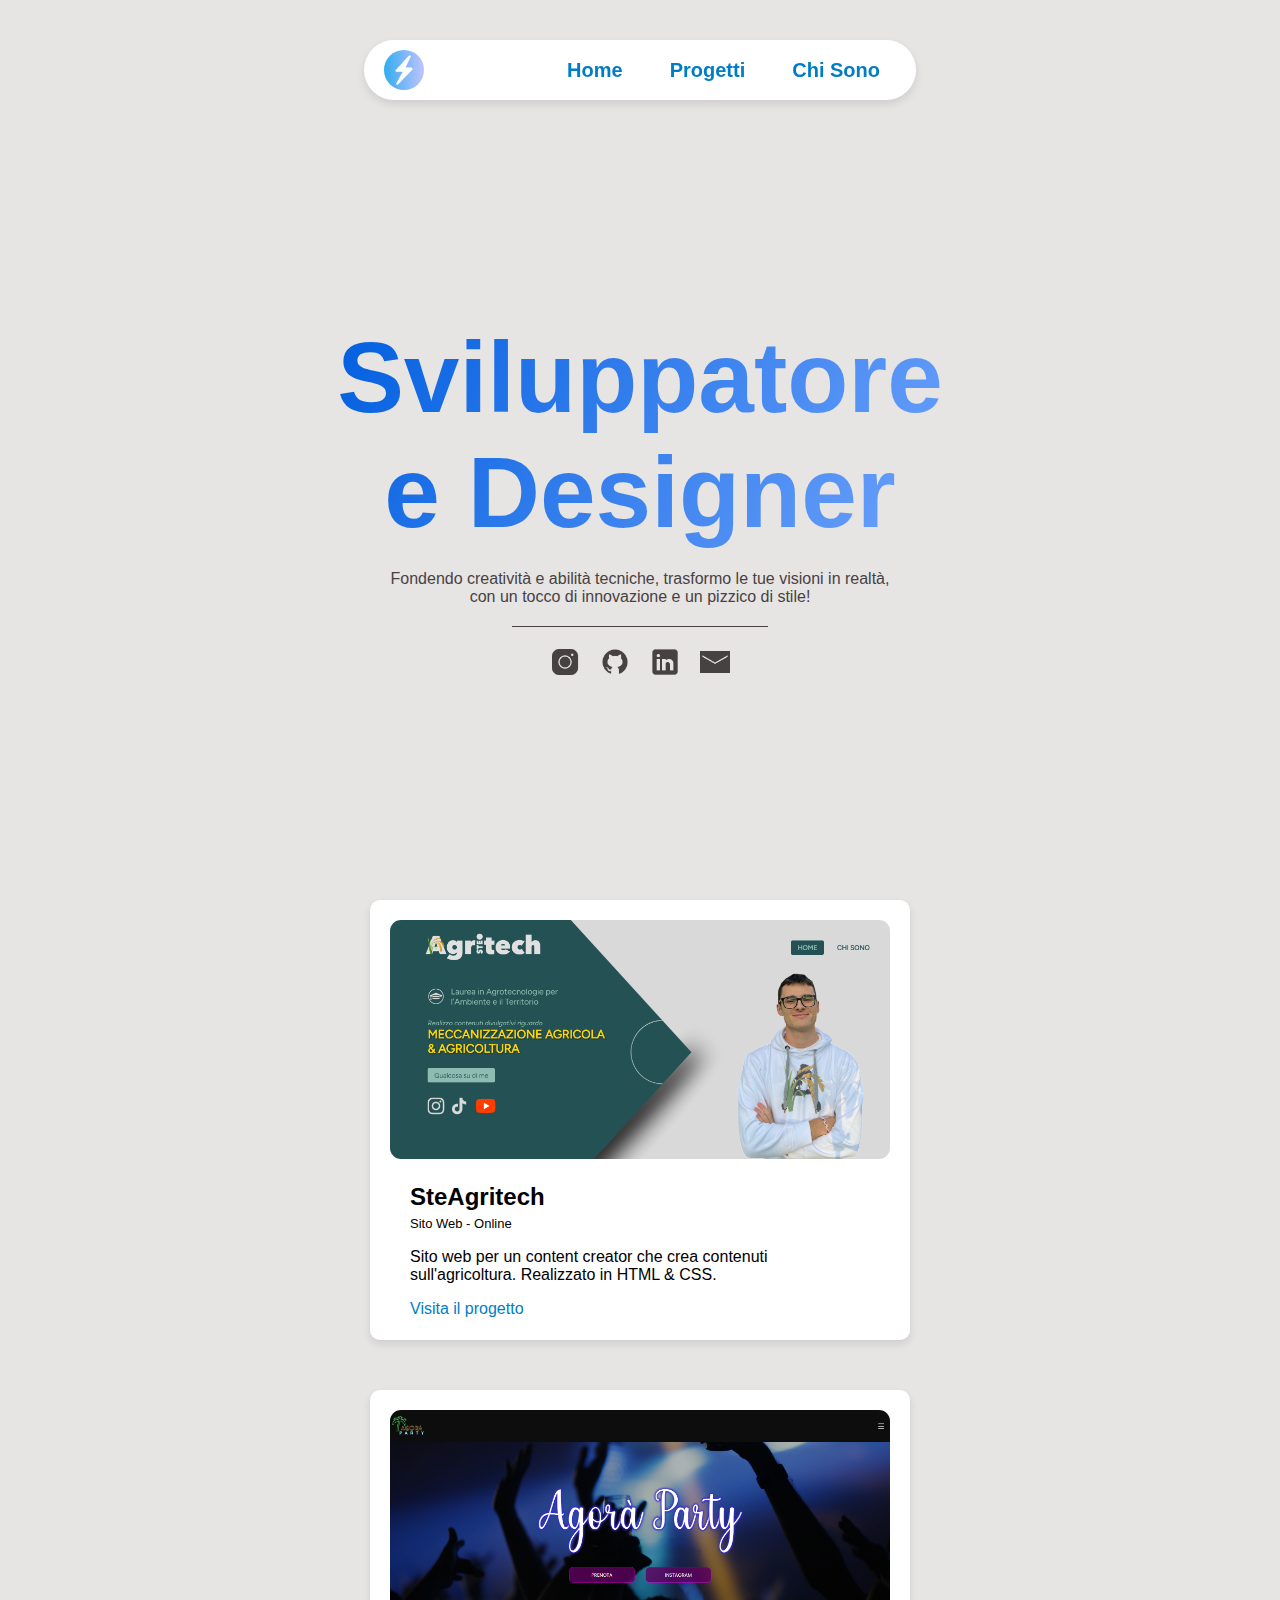
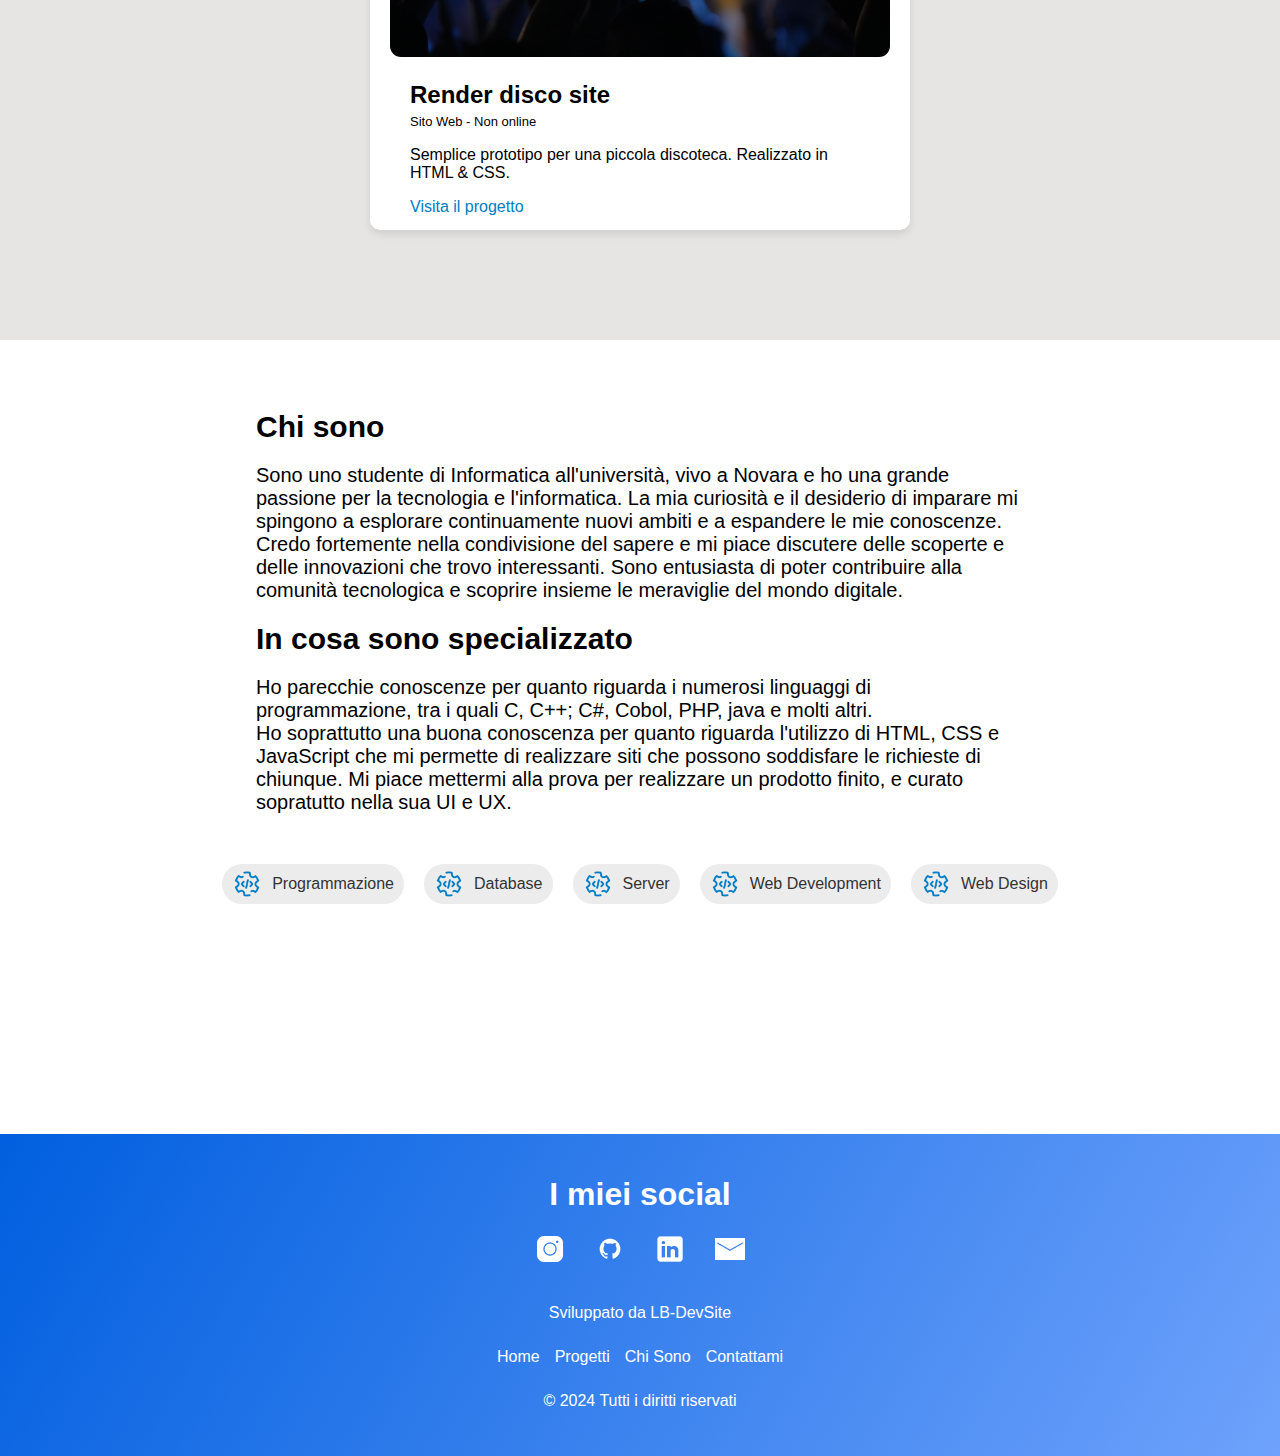
<file: index.html>
<!DOCTYPE html>
<html lang="en">
<head>
    <meta charset="UTF-8">
    <meta name="viewport" content="width=device-width, initial-scale=1.0">
    <title>LB-DevSite</title>
    <link rel="stylesheet" href="styles/styles.css">
    <link rel="icon" type="image/png" sizes="16x16"  href="sources/favicon/favicon-16x16.png">
    <meta name="msapplication-TileColor" content="#ffffff">
    <meta name="theme-color" content="#ffffff">
    <script src="scripts/menu.js"></script>
    
</head>
<body>
    <nav class="navbar">
        <div class="logo"><img src="sources/logo2.png" alt="Logo"></div>
        <input type="checkbox" id="menu-toggle">
        <label for="menu-toggle" class="hamburger">
            <div class="bar"></div>
            <div class="bar"></div>
            <div class="bar"></div>
        </label>
        <div class="menu-links">
            <a href="#home">Home</a>
            <a href="#project">Progetti</a>
            <a href="#chisono">Chi Sono</a>
            <!-- <a href="#contact"><span class="contact">Contattami</span></a> -->
        </div>    
    </nav>
    <main>
        <div class="content">
            <div class="hero-section" id="home">
                <!-- <div class="author">
                    <h3>Lorenzo Bellotti</h3>
                </div> -->
                <div class="big-title">
                    <h1>Sviluppatore e Designer</h1>
                </div>
                <div class="slogan">
                    Fondendo creatività e abilità tecniche, trasformo le tue visioni in realtà, con un tocco di innovazione e un pizzico di stile!
                </div>
                <div class="line"></div>
                <div class="social">
                    <div class="social1"><img src="sources/loghi_social/ig_dark.png" alt="null"></div>
                    <div class="social2"><img src="sources/loghi_social/git_dark.png" alt="null"></div>
                    <div class="social3"><img src="sources/loghi_social/linkedin_dark.png" alt="null"></div>
                    <div class="social4"><img src="sources/loghi_social/mail_dark.png" alt="null"></div>
                </div>
            </div>
            <div class="project" id="project">
                <div class="project-container">
                    <div class="card">
                        <img src="sources/steagritech.png" alt="Immagine del progetto">
                        <div class="card-content">
                            <h3>SteAgritech</h3>
                            <h4>Sito Web - Online</h4>
                            <p>Sito web per un content creator che crea contenuti sull'agricoltura. Realizzato in HTML & CSS.</p>
                            <a href="https://www.steagritech.it/" target="_blank">Visita il progetto</a>
                        </div>
                    </div>
                    <!--<div class="card">
                        <img src="sources/steagritech.png" alt="Immagine del progetto">
                        <div class="card-content">
                            <h3>Titolo del progetto</h3>
                            <p>Descrizione breve del progetto</p>
                            <a href="url_del_collegamento">Visita il progetto</a>
                        </div>
                    </div>-->
                    <div class="card">
                        <img src="sources/immagini_agora/home.png" alt="Immagine del progetto">
                        <div class="card-content">
                            <h3>Render disco site</h3>
                            <h4>Sito Web - Non online</h4>
                            <p>Semplice prototipo per una piccola discoteca. Realizzato in HTML & CSS.</p>
                            <a id="open-popup">Visita il progetto</a>
                        </div>
                    </div>
                </div>
            </div>
            <div class="chi-sono" id="chisono">
                <div class="chi-sono-content">
                    <div class="title">
                        <h1>Chi sono</h1>
                    </div>
                    <div class="text">
                        <p>Sono uno studente di Informatica all'università, vivo a Novara e ho una grande passione per la tecnologia e l'informatica. La mia curiosità e il desiderio di imparare mi spingono a esplorare continuamente nuovi ambiti e a espandere le mie conoscenze. Credo fortemente nella condivisione del sapere e mi piace discutere delle scoperte e delle innovazioni che trovo interessanti. Sono entusiasta di poter contribuire alla comunità tecnologica e scoprire insieme le meraviglie del mondo digitale.</p>
                    </div>
                    <div class="title">
                        <h1>In cosa sono specializzato</h1>
                    </div>
                    <div class="text">
                        <p>Ho parecchie conoscenze per quanto riguarda i numerosi linguaggi di programmazione, tra i quali C, C++; C#, Cobol, PHP, java e molti altri. <br>Ho soprattutto una buona conoscenza per quanto riguarda l'utilizzo di HTML, CSS e JavaScript che mi permette di realizzare siti che possono soddisfare le richieste di chiunque. Mi piace mettermi alla prova per realizzare un prodotto finito, e curato sopratutto nella sua UI e UX.</p>
                    </div>
                </div>
                <div class="icon-scroll">
                    <div class="icon">
                        <img src="sources/programmazione.png" alt="prg">
                        <p>Programmazione</p>
                    </div>
                    <div class="icon">
                        <img src="sources/programmazione.png" alt="prg">
                        <p>Database</p>
                    </div>
                    <div class="icon">
                        <img src="sources/programmazione.png" alt="prg">
                        <p>Server</p>
                    </div>
                    <div class="icon">
                        <img src="sources/programmazione.png" alt="prg">
                        <p>Web Development</p>
                    </div>
                    <div class="icon">
                        <img src="sources/programmazione.png" alt="prg">
                        <p>Web Design</p>
                    </div>
                </div>                
            </div>
            <!-- <div class="container" id="contact">
                <div class="form">
                    <p>Sei interessato a quello che faccio e vorresti una consulenza?</p>
                    <h2>CONTATTAMI!</h2>
                    <form action="submit.php" method="POST" id="form">
                        <div class="form-group">
                            <label for="name">Nome</label>
                            <input type="text" id="name" name="name" placeholder=" " required>
                        </div>
                        <div class="form-group">
                            <label for="email">Email</label>
                            <input type="email" id="email" name="email" placeholder=" " required>
                        </div>
                        <div class="form-group">
                            <label for="message">Descrizione</label>
                            <textarea id="message" name="message" placeholder=" " rows="4" required></textarea>
                        </div>
                        <button type="submit">Send</button>
                    </form>
                    <div class="social">
                        <div class="social1"><img src="sources/loghi_social/ig_dark.png" alt="null"></div>
                        <div class="social2"><img src="sources/loghi_social/git_dark.png" alt="null"></div>
                        <div class="social3"><img src="sources/loghi_social/linkedin_dark.png" alt="null"></div>
                        <div class="social4"><img src="sources/loghi_social/mail_dark.png" alt="null"></div>
                    </div>
                </div>                
            </div> -->
        </div>        
    </main>
    
    <footer>
        <div class="footer-container">
            <div class="footer-social">
                <h1>I miei social</h1>
                <div class="social-box">
                    <div class="social1"><img src="sources/loghi_social/ig_white.png" alt="null"></div>
                    <div class="social2"><img src="sources/loghi_social/git_white.png" alt="null"></div>
                    <div class="social3"><img src="sources/loghi_social/linkedin_white.png" alt="null"></div>
                    <div class="social4"><img src="sources/loghi_social/mail-white.png" alt="null"></div>
                </div>
            </div>
            
            <div class="developer">
                <p>Sviluppato da LB-DevSite</p>
            </div>
            <div class="mappa-sito">
                <a href="#home">Home</a>
                <a href="#project">Progetti</a>
                <a href="#chisono">Chi Sono</a>
                <a href="#contact">Contattami</a>
            </div>
            <div class="diritti">
                <div class="testo-diritti">
                    <p> &copy; 2024 Tutti i diritti riservati</p>
                </div>
            </div>
        </div>        
    </footer>
    <div id="popup" class="popup">
        <div class="popup-content">
            <span class="close">&times;</span>
            <div class="image-container">                
                <img src="sources/immagini_agora/home.png" alt="home">
                <h3 class="image-title">HOME PAGE</h3>
                <div class="line-popup"></div>
                <img src="sources/immagini_agora/eventi.png" alt="eventi">
                <h3 class="image-title">EVENTI</h3>
                <div class="line-popup"></div>
                <img src="sources/immagini_agora/dove.png" alt="dove">
                <h3 class="image-title">DOVE CI TROVI</h3>
                <div class="line-popup"></div>
                <img src="sources/immagini_agora/contatti.png" alt="contatti">
                <h3 class="image-title">CONTATTI</h3>
            </div>            
        </div>
    </div>

    

</body>
</html>
</file>
<file: styles/styles.css>
:root{
    --azzurro-scuro: #007dc5;
    --azzurro-chiaro: #8284b5;
    --text-gradient: linear-gradient(to right, #34ACF1, #C1C4FF);
}

html{
    scroll-behavior: smooth;
}

body {
    margin: 0;
    font-family: Arial, sans-serif;
    background-color: rgb(231, 228, 228);
    overflow-x: hidden; 
}

body.no-scroll {
    overflow: hidden;
    background-color: rgb(231, 228, 228);
}

.navbar {
    position: fixed;
    top: 40px;
    left: 50%;
    transform: translateX(-50%);
    width: 40%;
    border-radius: 30px;
    box-shadow: 0 4px 8px rgba(0, 0, 0, 0.1);
    z-index: 1000;
    transition: border-radius 0.3s ease-in-out;
    display: flex;
    justify-content: space-between;
    align-items: center;
    padding: 10px 20px;
    background-color: #ffffff;
}

.navbar.menu-open {
    border-bottom-left-radius: 0;
    border-bottom-right-radius: 0;
    box-shadow: none;
}

.logo {
    display: flex;
    align-items: center;
    height: 100%;
    opacity: 1;
}

.logo img {
    width: 40px;
    height: auto;
    border-radius: 99px;
}

.menu-links {
    display: flex;
    gap: 15px;
    opacity: 1;   
}

.menu-links a {
    color: var(--azzurro-scuro); 
    text-decoration: none;
    padding: 8px 16px;
    transition: background 0.1s;
    font-weight: 600;
    font-size: 20px;
    transition: color .1s ease-in-out;
    
}

.menu-links a:hover{
    color: #084c73;
}

.navbar.menu-open .menu-links {
    pointer-events: auto; /* Enable interactivity when menu is open */
}

.contact{
    background: #007dc5;
    color: white;
    padding: 10px;
    border-radius: 20px;
    transition: background-color .3s ease-in-out;
}

.contact:hover{
    background: #084c73;
}

.hamburger {
    display: none;
    flex-direction: column;
    cursor: pointer;
}

.bar {
    width: 25px;
    height: 3px;
    background-color: #007dc5;
    margin: 4px 0;
    transition: transform 0.5s ease-in-out, opacity 0.3s ease-in-out;
}

#menu-toggle {
    display: none;
}

#menu-toggle:checked + .hamburger .bar:nth-child(1) {
    transform: translateY(11px) rotate(45deg);
}

#menu-toggle:checked + .hamburger .bar:nth-child(2) {
    opacity: 0;
}

#menu-toggle:checked + .hamburger .bar:nth-child(3) {
    transform: translateY(-10px) rotate(-45deg);
}

.hero-section {
    display: flex;
    flex-direction: column;
    justify-content: center;
    align-items: center;
    height: 100vh;
    width: 40%;
    position: relative;
    top: 50px;
    left: 50%;
    transform: translateX(-50%);
}

.author{
    font-size: 20px;
}


.big-title {
    font-size: 50px;
    text-align: center;
}

.big-title h1 {
    margin: 0;
    background-image: linear-gradient(300deg, rgb(110, 162, 252) 0%, rgb(1, 95, 223) 100%);
    -webkit-background-clip: text; 
    background-clip: text;
    color: transparent;
}

.slogan {
    color: rgb(71, 66, 66); 
    text-align: center;
    margin-top: 20px;
}

.line{
    margin-top: 20px;
    width: 50%;
    height: 1px;
    background: rgb(71, 66, 66);
}

.social {
    display: flex;
    justify-content: center;
    margin-top: 20px;
}

.social1, .social2, .social3, .social4{
    margin: 0 10px; 
    height: min-content;
    width: min-content;
    padding: 0;
}

.social1 img, .social2 img, .social3 img, .social4 img{
    height: 30px;
}

.social1 img:hover, .social2 img:hover, .social3 img:hover, .social4 img:hover{
    filter: drop-shadow(0px 2px 10px #3c3c3d);
}

.project-container {
    position: relative;
    display: flex;
    flex-wrap: wrap;
    gap: 30px;
    width: 80%;
    left: 50%;
    transform: translateX(-50%);
    justify-content: center;
    padding-bottom: 90px;
}

.card {
    width: 500px; 
    height: 400px;
    margin-bottom: 20px;
    background: #ffffff;
    border-radius: 10px;
    box-shadow: 0 4px 8px rgba(0, 0, 0, 0.1);
    transition: transform 0.3s ease;
    padding: 20px
}

.card img {
    top: 70px;
    width: 100%;
    height: auto;
    border-radius: 11px;
}

.card-content {
    padding: 20px;
}

.card-content h3 {
    font-size: 1.5rem;
    margin-top: 0;
    margin-bottom: 5px;
}

.card-content h4{
    margin-top: 0;
    font-size: small;
    font-weight: 100;
}

.card-content p {
    font-size: 1rem;
}

.card-content a {
    display: block;
    text-decoration: none;
    color: #007dc5; 
}

.chi-sono{
    width: 100%;
    position: relative;
    left: 50%;
    transform: translateX(-50%);
    background: white;
    height: min-content;
    padding-bottom: 200px;
}

.chi-sono-content{
    width: 60%;
    position: relative;
    left: 50%;
    transform: translateX(-50%);
    padding-top: 50px   ;
}

.chi-sono-content .title{
    font-size: 15px;
}

.chi-sono-content .text{
    font-size: 20px;
}

.icon-scroll {
    display: flex;
    flex-wrap: wrap;
    justify-content: center;
    align-items: center;
    padding: 20px;
}

.icon {
    display: flex;
    align-items: center;
    margin: 10px;
    width: auto; 
    background: rgb(236, 236, 236);
    padding: 5px 10px;
    border-radius: 20px;
}

.icon img {
    width: 30px; 
    height: auto;
    margin-right: 10px; 
}

.icon p {
    margin: 0;
    font-size: 16px;
    color: #333; 
}


.container {
    width: 100vw;
    background-color: #fff;
    display: flex; 
    justify-content: center;
    align-items: center; 
    padding-bottom: 300px;
}
  
 
.form {
    background-color: #f4f4f4;
    backdrop-filter: blur(20px);
    padding: 30px;
    border-radius: 10px;
    box-shadow: 0 4px 8px rgba(0,0,0,0.1);
    margin: 0 auto;
    width: 90%; 
    max-width: 700px;    
    color: #007dc5;
}


.form p{
    text-align: center;
    margin-bottom: 5px;
    font-size: 25px;
}
  
 
.form h2 {
    text-align: center; 
    font-size: 35px;
    margin-bottom: 20px;
    margin-top: 0;
}
  
 
label {
    display: block; 
    margin-bottom: 5px;
    font-weight: bold;
}
  

input[type="text"],
input[type="email"],
textarea {
    width: 100%; 
    padding: 10px;
    border: 1px solid #ccc;
    box-sizing: border-box;
    margin-bottom: 20px;
    font-size: 16px;
    border-color: #007dc5;
    border-radius: 5px;
    outline-color: #026198;
}
  
button {
    background-color: #007dc5; 
    width: 100%;
    color: white;
    padding: 12px 20px;
    border: none;
    border-radius: 5px; 
    cursor: pointer;
    transition: all 0.3s ease; 
}
  
button:hover {
    background-color: #026198; 
    transform: translateY(-5px);
}

footer {
    background-image: linear-gradient(300deg, rgb(110, 162, 252) 0%, rgb(1, 95, 223) 100%);
    background-color: #333; /* Colore di sfondo del footer */
    color: #fff; /* Colore del testo */
    padding: 20px; /* Padding interno del footer */    
    text-align: center; /* Allineamento del testo */
}

.footer-container {
display: flex;
flex-direction: column;
    align-items: center;
}

.footer-social {
    margin-bottom: 20px; /* Margine inferiore per separare le sezioni */
}

.social-box {
    display: flex;
    justify-content: center;
    gap: 10px; /* Spaziatura tra i social icons */
}

.diritti, .developer, .mappa-sito {
    margin-bottom: 10px; /* Margine inferiore per separare le sezioni */
}

.mappa-sito{
    display: flex;
    gap: 15px;
}

.mappa-sito a{
    text-decoration: none;
    color: white;
}


.popup {
    display: none; /* Hidden by default */
    position: fixed; /* Stay in place */
    z-index: 1001; /* Sit on top */
    left: 0;
    top: 0;
    width: 100%; /* Full width */
    height: 100%; /* Full height */
    overflow: auto; /* Enable scroll if needed */
    background-color: rgb(0,0,0); /* Fallback color */
    background-color: rgba(0,0,0,0.4); /* Black w/ opacity */
    backdrop-filter: blur(5px);    
}

.fade-in {
    opacity: 0;
    animation: fadeIn 0.3s ease forwards;
}

/* Animazione di fade-out */
.fade-out {
    animation: fadeOut 0.3s ease forwards;
}

@keyframes fadeIn {
    from {
        opacity: 0;
        height: 0;
    }
    to {
        opacity: 1;
        height: 100%;
    }
}

@keyframes fadeOut {
    from {
        opacity: 1;
        height: 100%;
    }
    to {
        opacity: 0;
        height: 0;
    }
}

.popup-content {
    position: relative;
    background-color: #fefefe;
    margin: 5% auto; /* 15% from the top and centered */
    padding: 20px;
    border: 1px solid #888;
    width: 100%; /* Could be more or less, depending on screen size */
    max-width: 70vw;
    border-radius: 10px;
    box-shadow: 0 4px 8px rgba(0, 0, 0, 0.1);
    
}

.popup .popup-content .image-container{
    position: relative;
    left: 50%;
    transform: translateX(-50%);
    display: flex;
    flex-direction: column;
    align-items: center;
    margin-top: 50px;
}

.popup-content .image-container img{
    width: 80%;
    height: auto;
    border-radius: 20px;
}

.image-title{
    margin: 20px 0;
    font-size: 30px;
    color: #007dc5;

}

.line-popup{
    margin: 0;
    height: 5px;
    width: 85%;
    content: " ";
    background-color: #007dc5;
    margin-bottom: 50px;
}

.close {
    color: #007dc5;
    float: right;
    font-size: 80px;
    font-weight: bold;
    margin-right: 3%;
}

.close:hover,
.close:focus {
    color: black;
    text-decoration: none;
    cursor: pointer;
}


@media (max-width: 768px) {
    .navbar {
        width: 60%;
        top: 20px;
    }

    .hamburger {
        display: flex;
    }

    .menu-links {
        position: absolute;
        top: 100%;
        left: 0;
        right: 0;
        flex-direction: column;
        width: 100%;
        color: var(--azzurro-scuro); 
        text-align: center;
        max-height: 0;
        overflow: hidden;
        transition: max-height 0.3s ease-in-out, opacity 0.3s ease-in-out, transform 0.3s ease-in-out;
        border-bottom-left-radius: 30px;
        border-bottom-right-radius: 30px;
        opacity: 0;
        transform: translateY(-20px);
        background-color: #ffffff;
        padding-bottom: 20px;
        pointer-events: none;
    }

    #menu-toggle:checked ~ .menu-links {
        max-height: 100vh; 
        opacity: 1;
        transform: translateY(0);
    }

    .hero-section{
        top: 30px;
        width: 70%;
        height: 90vh;
    }

    .author{
        font-size: 15px;
    }

    .big-title {
        font-size: 25px;
        text-align: center;
    }
    
    .big-title h1 {
        margin: 0;
        background-image: linear-gradient(300deg, rgb(110, 162, 252) 0%, rgb(1, 95, 223) 100%);
        -webkit-background-clip: text; 
        background-clip: text;
        color: transparent;
    }
    .slogan {
        color: rgb(71, 66, 66); 
        text-align: center;
        margin-top: 20px;
        font-size: 15px;
        width: 100%;
    }

    .line{
        width: 70%;
    }
    .social1 img, .social2 img, .social3 img, .social4 img{
        height: 25px;
    }

    .chi-sono{
        padding-bottom: 50px;
    }

    .chi-sono-content{
        width: 80%;
    }

    .chi-sono-content .title{
        font-size: 10px;
    }
    
    .chi-sono-content .text{
        font-size: 15px;
    }
    .icon img {
        width: 15px; /* Dimensione icona */
        height: auto;
        margin-right: 10px; /* Spazio tra icona e testo */
    }
    
    .icon p {
        margin: 0;
        font-size: 13px;
        color: #333; /* Colore del testo */
    }

    .card {
        width: 500px; 
        height: 350px;
        margin-bottom: 20px;
        background: #ffffff;
        border-radius: 10px;
        box-shadow: 0 4px 8px rgba(0, 0, 0, 0.1);
        transition: transform 0.3s ease;
        padding: 30px 15px;
    }

    .container {
        width: 100vw;
        margin: 0 0;
        padding: 0px;
        background-color: #fff;
        display: flex; /* Aggiungi display flex */
        justify-content: center; /* Centra il contenuto orizzontalmente */
        align-items: center; /* Centra il contenuto verticalmente */
        padding-bottom: 100px;
    }      

    .form {
        background-color: #ececec;
        padding: 15px;
        border-radius: 10px;
        box-shadow: 0 4px 8px rgba(0,0,0,0.1);
        margin: 0 auto; /* Aggiungi margine auto */
        width: 80%; /* Imposta la larghezza al 90% */
        max-width: 400px; /* Ombra per dare profondità */
        display: flex;
        flex-direction: column;
        justify-content: center;
        text-align: center;
    }

    .form-group{
        text-align: left;        
    }

    input[type="text"],
    input[type="email"],
    textarea {
        width: 100%;
    }

    .form p{
        text-align: center;
        margin-bottom: 5px;
        font-size: 20px;
    }     
     
    .form h2 {
        text-align: center; 
        font-size: 25px;
        margin-bottom: 20px;
        margin-top: 0;
    }
    .image-title{
        margin: 10px 0;
        font-size: 15px;
    }
    .line-popup{
        margin: 0;
        height: 5px;
        width: 85%;
        content: " ";
        background-color: #007dc5;
        margin-bottom: 10px;
    }
    .popup-content {
        position: relative;
        background-color: #fefefe;
        margin: 5% auto; /* 15% from the top and centered */
        padding: 10px;
        border: 1px solid #888;
        width: 100%; /* Could be more or less, depending on screen size */
        max-width: 80vw;
        border-radius: 10px;
        box-shadow: 0 4px 8px rgba(0, 0, 0, 0.1);
        
    }    
    .popup .popup-content .image-container{
        position: relative;
        left: 50%;
        transform: translateX(-50%);
        display: flex;
        flex-direction: column;
        align-items: center;
        margin-top: 50px;
    }    
    .popup-content .image-container img{
        width: 90%;
        height: 100%;
        border-radius: 20px;
    }
    .close {
        color: #007dc5;
        float: right;
        font-size: 40px;
        font-weight: bold;
        margin-right: 5%;
    }
}
</file>
